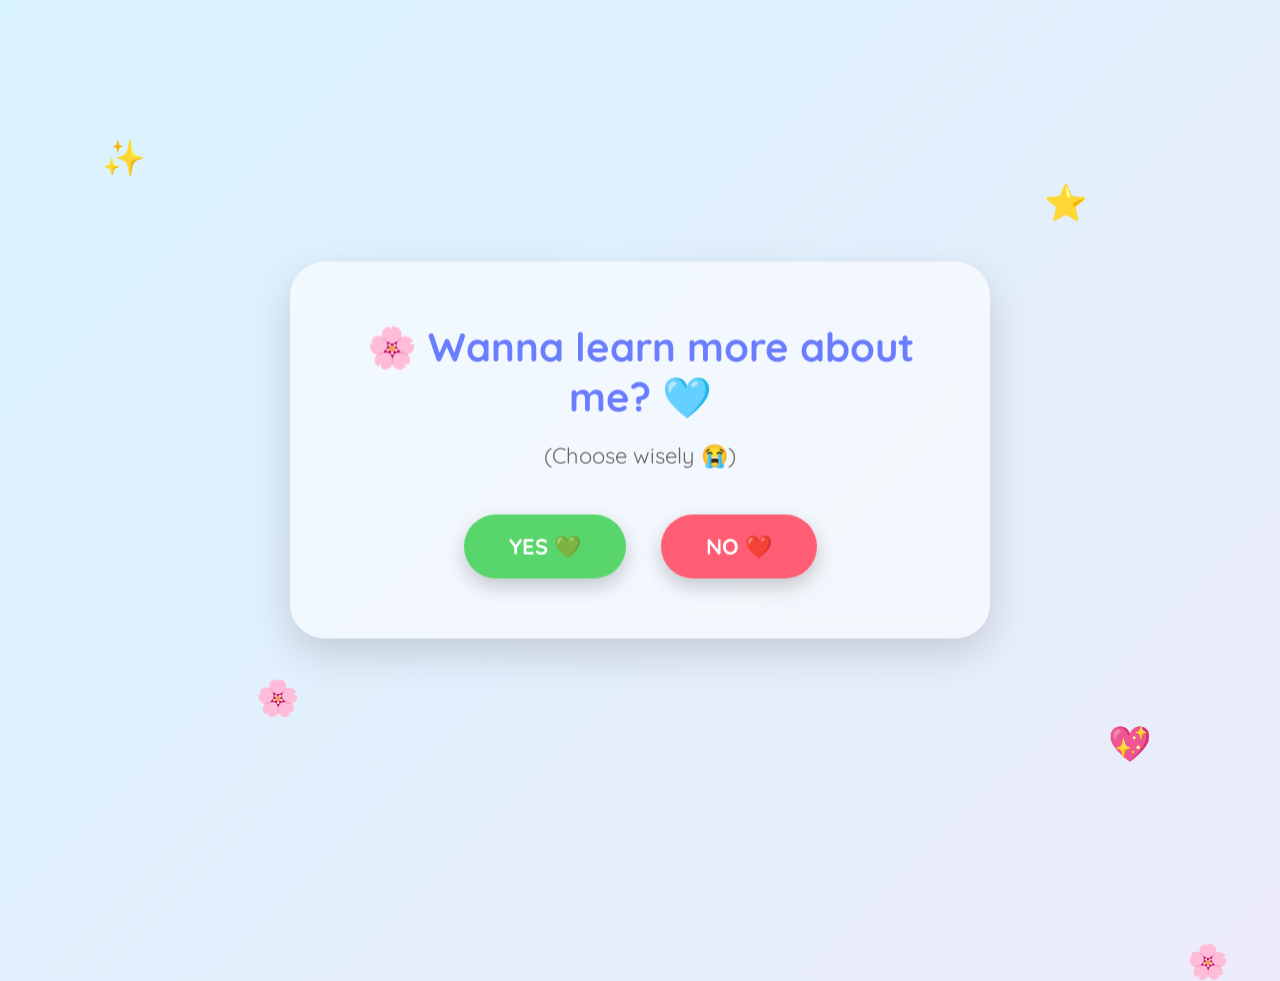
<file: index.html>
<!DOCTYPE html>
<html lang="en">
<head>

    <meta charset="UTF-8">
    <meta name="viewport" content="width=device-width, initial-scale=1.0">

    <title>🌸 Samiya 🌸</title>

    <link rel="stylesheet" href="style.css">

</head>

<body>

<div class="background">

    <div class="cloud cloud1"></div>
    <div class="cloud cloud2"></div>
    <div class="cloud cloud3"></div>

</div>


<div class="container">

    <h1>
        🌸 Wanna learn more about me? 🩵
    </h1>

    <p class="subtitle">
        (Choose wisely 😭)
    </p>

    <div class="buttons">

        <a href="about.html" class="yesBtn">
            YES 💚
        </a>

        <a href="no.html" class="noBtn">
            NO ❤️
        </a>

    </div>

</div>


<div class="sparkle">✨</div>
<div class="sparkle2">💖</div>
<div class="sparkle3">🌸</div>
<div class="sparkle4">⭐</div>

<script src="script.js"></script>

</body>
</html>
</file>
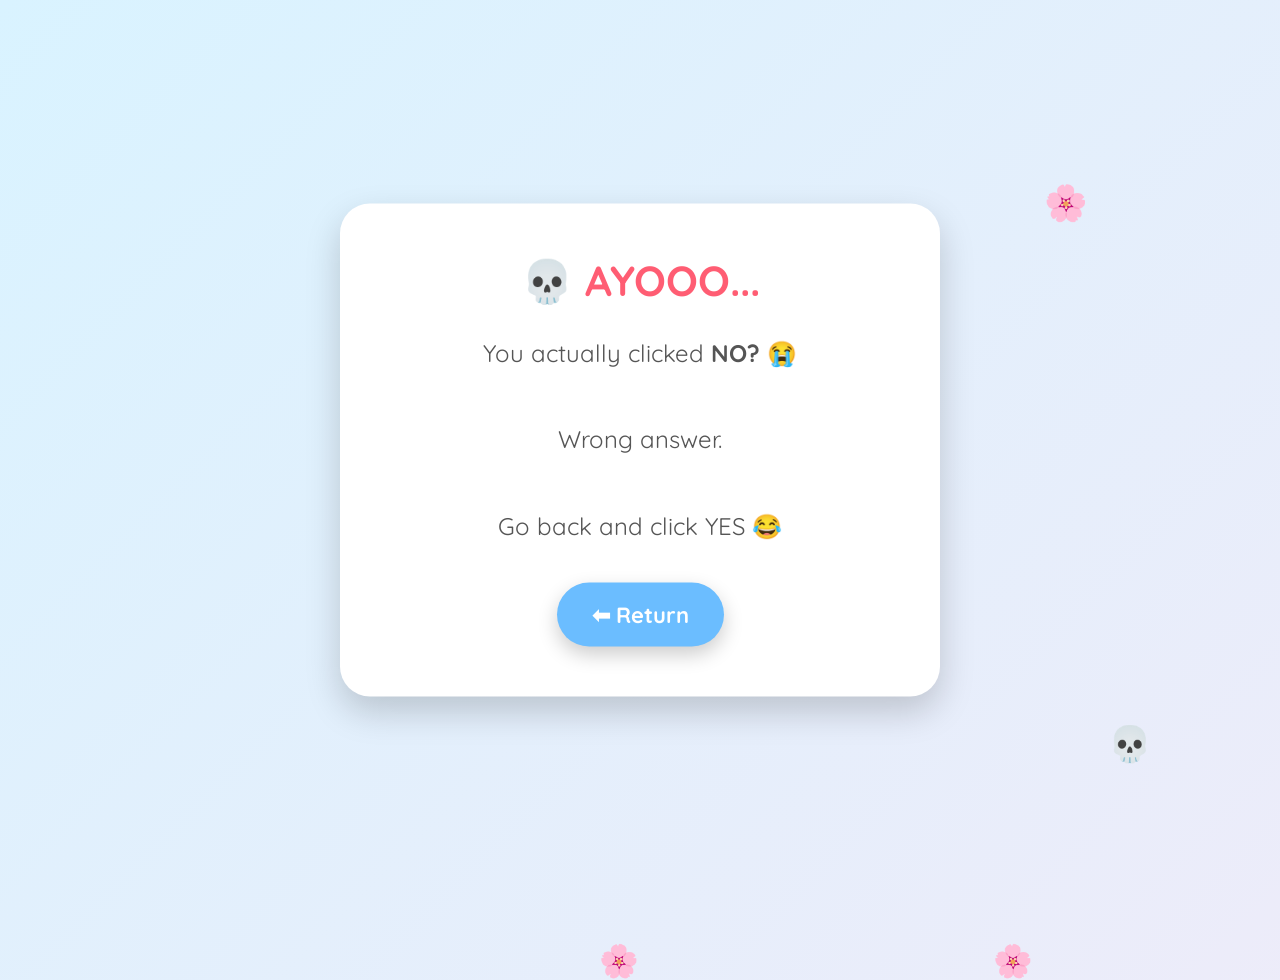
<file: no.html>
<!DOCTYPE html>
<html lang="en">

<head>

    <meta charset="UTF-8">

    <meta name="viewport" content="width=device-width, initial-scale=1.0">

    <title>Wrong Answer 😭</title>

    <link rel="stylesheet" href="style.css">

</head>

<body>

<div class="background">

    <div class="cloud cloud1"></div>
    <div class="cloud cloud2"></div>
    <div class="cloud cloud3"></div>

</div>

<div class="noCard">

    <h1>💀 AYOOO...</h1>

    <p>

        You actually clicked <b>NO?</b> 😭

        <br><br>

        Wrong answer.

        <br><br>

        Go back and click YES 😂

    </p>

    <a href="index.html" class="returnButton">

        ⬅ Return

    </a>

</div>

<div class="sparkle2">💀</div>
<div class="sparkle4">🌸</div>

<script src="script.js"></script>

</body>

</html>
</file>
<file: style.css>
/* Google Font */
@import url('https://fonts.googleapis.com/css2?family=Quicksand:wght@400;600;700&display=swap');

*{
    margin:0;
    padding:0;
    box-sizing:border-box;
    font-family:'Quicksand',sans-serif;
}

body{

   background:linear-gradient(135deg,#d9f3ff,#ffe5f4,#d7ecff);

    background-size:400% 400%;

    animation:gradientMove 10s ease infinite;

    overflow-x:hidden;
    overflow-y:auto;

    min-height:100vh;

}

/* Moving Background */

@keyframes gradientMove{

0%{
background-position:0% 50%;
}

50%{
background-position:100% 50%;
}

100%{
background-position:0% 50%;
}

}


/* Main Box */

.container{

position:absolute;

top:50%;

left:50%;

transform:translate(-50%,-50%);

background:rgba(255,255,255,.55);

backdrop-filter:blur(12px);

padding:60px;

border-radius:35px;

box-shadow:0px 15px 40px rgba(0,0,0,.15);

text-align:center;

width:700px;

max-width:90%;

animation:pop 1s ease;

}


@keyframes pop{

from{

transform:translate(-50%,-50%) scale(.7);

opacity:0;

}

to{

transform:translate(-50%,-50%) scale(1);

opacity:1;

}

}


/* Title */

h1{

font-size:40px;

color:#6b7dff;

margin-bottom:20px;

}


.subtitle{

font-size:22px;

color:#666;

margin-bottom:45px;

}


/* Buttons */

.buttons{

display:flex;

justify-content:center;

gap:35px;

}


.buttons a{

text-decoration:none;

padding:18px 45px;

border-radius:50px;

font-size:22px;

font-weight:bold;

transition:.35s;

color:white;

box-shadow:0px 8px 20px rgba(0,0,0,.2);

}


.yesBtn{

background:#59d66b;

}


.noBtn{

background:#ff5d73;

}


.yesBtn:hover{

transform:scale(1.15);

box-shadow:0px 10px 25px rgba(89,214,107,.5);

}


.noBtn:hover{

transform:scale(1.15);

box-shadow:0px 10px 25px rgba(255,93,115,.5);

}


/* Clouds */

.cloud{

position:absolute;

background:white;

border-radius:100px;

opacity:.75;

animation:floatCloud linear infinite;

}


.cloud::before{

content:"";

position:absolute;

background:white;

width:60%;

height:100%;

left:-20px;

top:-18px;

border-radius:50%;

}


.cloud::after{

content:"";

position:absolute;

background:white;

width:55%;

height:100%;

right:-15px;

top:-10px;

border-radius:50%;

}


.cloud1{

width:150px;

height:55px;

top:8%;

left:-180px;

animation-duration:32s;

}


.cloud2{

width:210px;

height:70px;

top:28%;

left:-250px;

animation-duration:42s;

}


.cloud3{

width:170px;

height:60px;

top:70%;

left:-220px;

animation-duration:37s;

}


@keyframes floatCloud{

0%{

transform:translateX(0);

}

100%{

transform:translateX(1800px);

}

}


/* Sparkles */

.sparkle,
.sparkle2,
.sparkle3,
.sparkle4{

position:absolute;

font-size:35px;

animation:float 5s ease-in-out infinite;

}


.sparkle{

top:15%;

left:8%;

}

.sparkle2{

bottom:15%;

right:10%;

animation-delay:1s;

}

.sparkle3{

top:75%;

left:20%;

animation-delay:2s;

}

.sparkle4{

top:20%;

right:15%;

animation-delay:3s;

}


@keyframes float{

0%{

transform:translateY(0px);

}

50%{

transform:translateY(-20px);

}

100%{

transform:translateY(0px);

}

}


/* Responsive */

@media(max-width:700px){

.container{

padding:40px;

}

h1{

font-size:28px;

}

.subtitle{

font-size:18px;

}

.buttons{

flex-direction:column;

}

.buttons a{

font-size:20px;

}

}

/* ABOUT PAGE */

.aboutCard{

margin:70px auto;

background:white;

padding:45px;

width:700px;

max-width:90%;

border-radius:30px;

box-shadow:0 12px 35px rgba(0,0,0,.15);

text-align:center;

position:relative;

}

.message{

margin-top:25px;

font-size:22px;

line-height:1.8;

color:#555;

}

/* Quotes */

.quote{

position:absolute;

background:white;

padding:12px 18px;

border-radius:20px;

font-size:18px;

box-shadow:0px 6px 15px rgba(0,0,0,.15);

animation:float 5s ease-in-out infinite;

}

.q1{

top:8%;

left:5%;

}

.q2{

top:22%;

right:5%;

}

.q3{

bottom:10%;

left:6%;

}

.q4{

bottom:25%;

right:10%;

}

.q5{

top:72%;

right:25%;

}

/* MEMES */

.meme{

position:absolute;

width:130px;

border-radius:15px;

box-shadow:0px 8px 20px rgba(0,0,0,.2);

transition:.3s;

}

.meme:hover{

transform:scale(1.1) rotate(5deg);

}

.meme1{

top:10%;

right:20%;

}

.meme2{

bottom:10%;

right:5%;

}

.meme3{

bottom:8%;

left:18%;

}

/* MORE BUTTON */

.moreButton{

position:absolute;

top:20px;

right:20px;

background:#7ab8ff;

color:white;

padding:15px 25px;

border-radius:30px;

text-decoration:none;

font-weight:bold;

transition:.3s;

}

.moreButton:hover{

transform:scale(1.1);

background:#5fa4ff;

}

/* NO PAGE */

.noCard{

position:absolute;

left:50%;

top:50%;

transform:translate(-50%,-50%);

background:white;

padding:50px;

width:600px;

max-width:90%;

text-align:center;

border-radius:30px;

box-shadow:0px 15px 35px rgba(0,0,0,.18);

animation:pop 0.8s ease;

}

.noCard h1{

font-size:42px;

color:#ff5d73;

margin-bottom:25px;

}

.noCard p{

font-size:24px;

line-height:1.8;

color:#555;

margin-bottom:35px;

}

.returnButton{

display:inline-block;

padding:18px 35px;

background:#6bbdff;

color:white;

text-decoration:none;

font-size:22px;

font-weight:bold;

border-radius:40px;

transition:.3s;

box-shadow:0px 8px 20px rgba(0,0,0,.2);

}

.returnButton:hover{

transform:scale(1.1);

background:#4daeff;

}

/* ========================= */
/* MORE PAGE */
/* ========================= */

.moreCard{

position:absolute;

top:50%;

left:50%;

transform:translate(-50%,-50%);

background:white;

padding:55px;

width:700px;

max-width:90%;

border-radius:35px;

text-align:center;

box-shadow:0px 15px 40px rgba(0,0,0,.15);

animation:pop .8s ease;

}

.moreCard h1{

font-size:48px;

color:#ff5d73;

margin-bottom:25px;

}

.moreText{

font-size:25px;

color:#666;

line-height:1.8;

}

/* Bye */

.bye{

position:absolute;

bottom:35px;

width:100%;

text-align:center;

font-size:28px;

font-weight:bold;

color:#6b7dff;

animation:float 4s ease-in-out infinite;

}

/* Extra Meme Positions */

.meme4{

top:18%;

left:15%;

}

.meme5{

top:65%;

right:18%;

}

.meme6{

bottom:18%;

left:32%;

}

/* Mouse Sparkles */

.mouseSparkle{

position:absolute;

pointer-events:none;

font-size:18px;

animation:sparkleMove .9s forwards;

}

@keyframes sparkleMove{

0%{

opacity:1;

transform:translateY(0) scale(1);

}

100%{

opacity:0;

transform:translateY(-35px) scale(.3);

}

}



/* Hearts */

.heart{

position:absolute;

pointer-events:none;

font-size:22px;

animation:heartFloat 1.2s forwards;

}

@keyframes heartFloat{

0%{

opacity:1;

transform:translateY(0);

}

100%{

opacity:0;

transform:translateY(-70px);

}

}



/* Petals */

.petal{

position:absolute;

top:-50px;

pointer-events:none;

animation:petalFall linear forwards;

}

@keyframes petalFall{

0%{

transform:translateY(0) rotate(0deg);

}

100%{

transform:translateY(110vh) rotate(360deg);

}

}



/* Bubbles */

.bubble{

position:absolute;

bottom:-50px;

border-radius:50%;

background:rgba(255,255,255,.35);

backdrop-filter:blur(4px);

animation:bubbleFloat 8s linear forwards;

}

@keyframes bubbleFloat{

0%{

transform:translateY(0);

opacity:.7;

}

100%{

transform:translateY(-110vh);

opacity:0;

}
}
</file>
